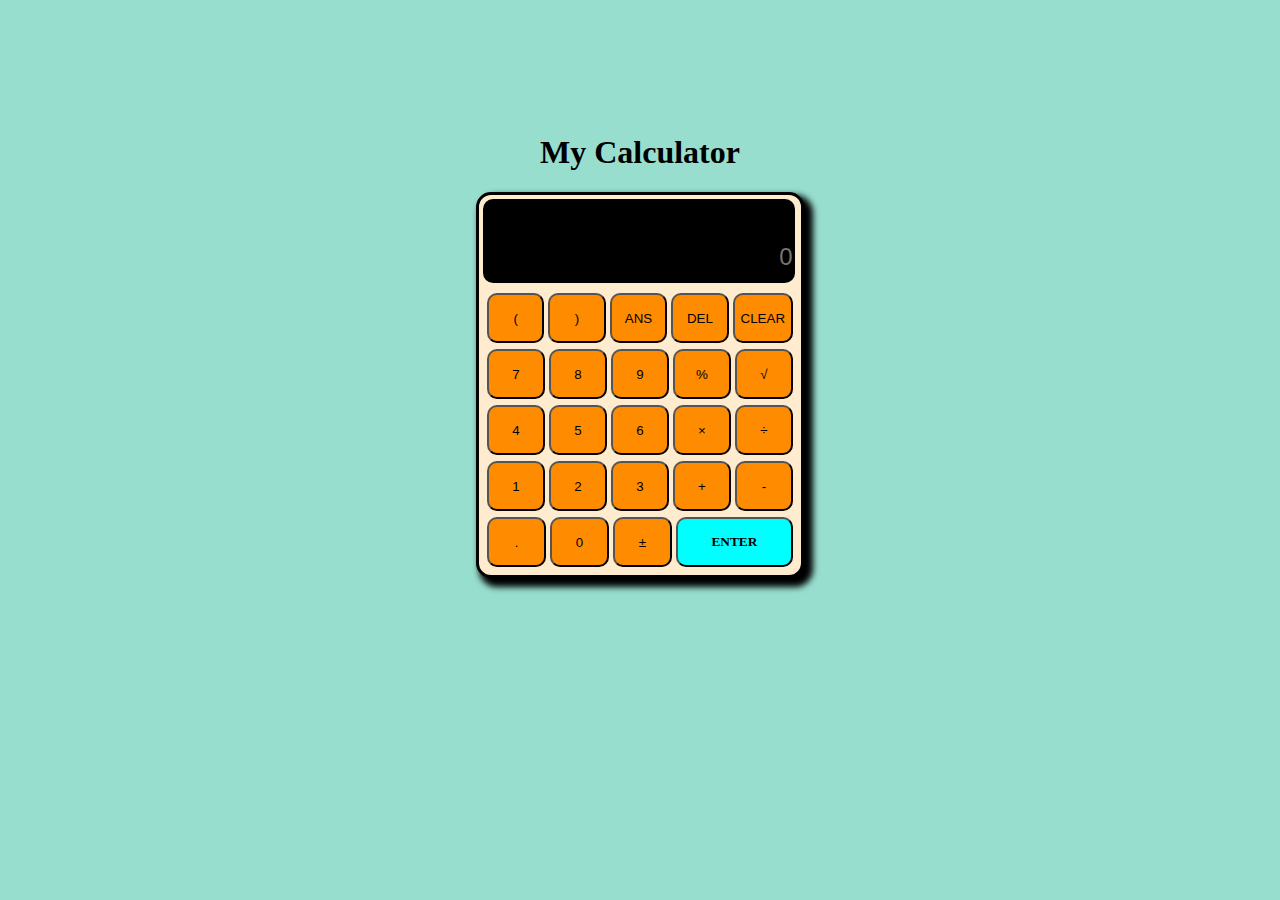
<file: Level 2/Task 1/index.html>
<!DOCTYPE html>
<html>
<head>
    <meta charset="UTF-8">
    <meta name="viewport" content="width=device-width, initial-scale=1.0">
    <title>My Calculator</title>
    <link rel="stylesheet" type="text/css" href="style.css"> 
</head>
<body>
  <section>
    <h1>My Calculator</h1>
    <div class="container">
        <div id="display">
            <div class="display1">
                <input type="text" id="scrn1">
            </div>
            <div class="display2">
              <input type="text" id="scrn2" placeholder="0" >
            </div>
        </div>
        <div class="row">
            <button class="button" onclick="display('(')">(</button>
            <button class="button" onclick="display(')')">)</button>
            <button id="ans" onclick="Ans()">ANS</button>
            <button class="button" onclick="del()">DEL</button>
            <button class="button" onclick="clr()">CLEAR</button>
        </div>
        <div class="row">
            <button class="button" onclick="display('7')">7</button>
            <button class="button" onclick="display('8')">8</button>
            <button class="button" onclick="display('9')">9</button>
            <button class="button" onclick="display('*0.01*')">%</button>
            <button class="button" onclick="sqrt()">√</button>
        </div>
        <div class="row">
            <button class="button" onclick="display('4')">4</button>
            <button class="button" onclick="display('5')">5</button>
            <button class="button" onclick="display('6')">6</button>
            <button class="button" onclick="display('*')">×</button>
            <button class="button" onclick="display('/')">÷</button>
        </div>
        <div class="row">
            <button class="button" onclick="display('1')">1</button>
            <button class="button" onclick="display('2')">2</button>
            <button class="button" onclick="display('3')">3</button>
            <button class="button" onclick="display('+')">+</button>
            <button class="button" onclick="display('-')">-</button>
        </div>
        <div class="row">
            <button class="button" onclick="display('.')">.</button>
            <button class="button" onclick="display('0')">0</button>
            <button class="button" onclick="plusMinus()">±</button>
            <button id="equal" onclick="calc()"><b>ENTER</b></button>
        </div>
    </div>    
  </section>
  <script src="script.js"></script>
</body>
</html>
</file>
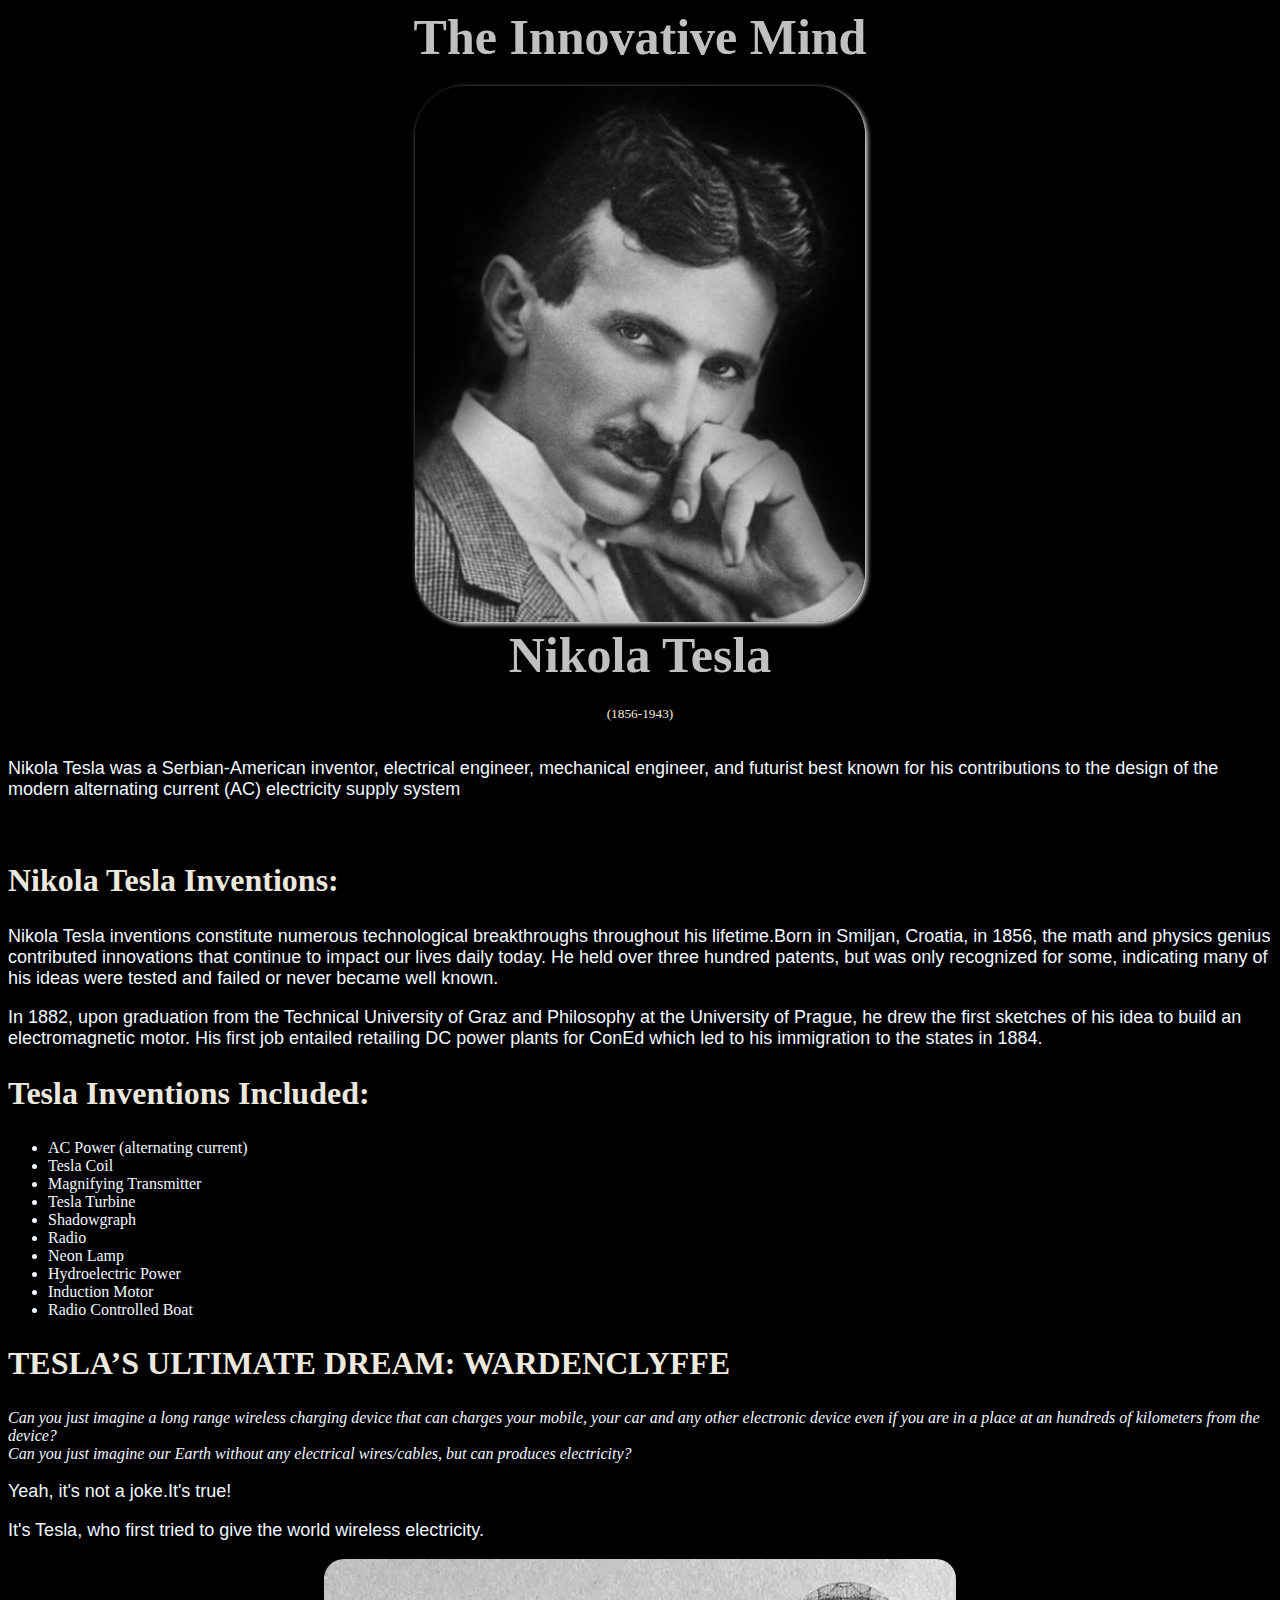
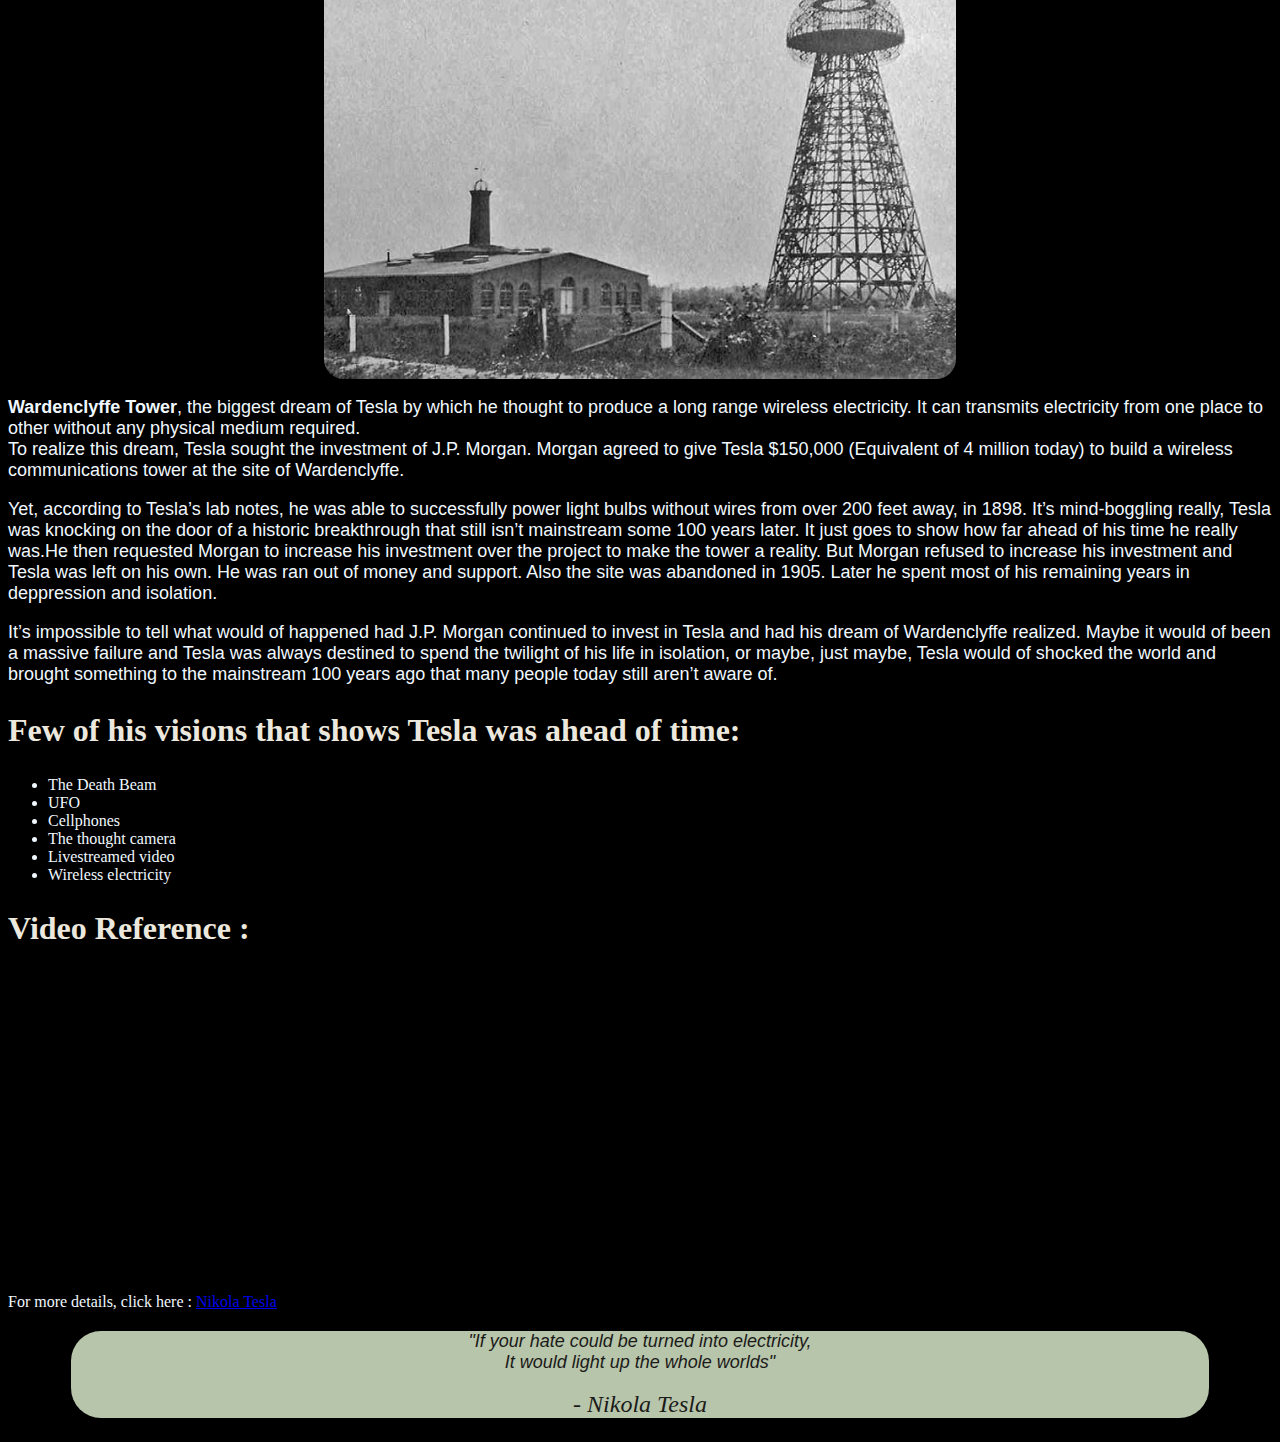
<file: Level 2/Task 2/index.html>
<!DOCTYPE html>
<html lang="en">
<head>
    <meta charset="UTF-8">
    <meta name="viewport" content="width=device-width, initial-scale=1.0">
    <title>Nikola Tesla</title>
    <link rel="stylesheet" type="text/css" href="style.css">
</head>
<body>
  <main>
    <section>
      <div class="header">
        <h1>The Innovative Mind</h1>
        <img id="img1" src="Images\Nikola Tesla-02.jpeg" alt="Nikola Tesla"><br>
        <h1>Nikola Tesla</h1>
        <small align="center">(1856-1943)</small>
      </div>
      <article>
        <br><p>Nikola Tesla was a Serbian-American inventor, electrical engineer, mechanical engineer, and futurist best known for his contributions to the design of the modern alternating current (AC) electricity supply system</p><br>
        <h2>Nikola Tesla Inventions:</h2>
        <p>Nikola Tesla inventions constitute numerous technological breakthroughs throughout his lifetime.Born in Smiljan, Croatia, in 1856, the math and physics genius contributed innovations that continue to impact our lives daily today. He held over three hundred patents, but was only recognized for some, indicating many of his ideas were tested and failed or never became well known.</p>
        <p>In 1882, upon graduation from the Technical University of Graz and Philosophy at the University of Prague, he drew the first sketches of his idea to build an electromagnetic motor. His first job entailed retailing DC power plants for ConEd which led to his immigration to the states in 1884.    </p>
        <h2>Tesla Inventions Included:</h2>
        <ul>
          <li>AC Power (alternating current)</li>
          <li>Tesla Coil</li>
          <li>Magnifying Transmitter</li>
          <li>Tesla Turbine</li>
          <li>Shadowgraph</li>
          <li>Radio</li>
          <li>Neon Lamp</li>
          <li>Hydroelectric Power</li>
          <li>Induction Motor</li>
          <li>Radio Controlled Boat</li>
        </ul>
        <h2>TESLA’S ULTIMATE DREAM: WARDENCLYFFE</h2>
        <em>Can you just imagine a long range wireless charging device that can charges your mobile, your car and any other electronic device even if you are in a place at an hundreds of kilometers from the device?</em>
        <br><em>Can you just imagine our Earth without any electrical wires/cables, but can produces electricity?</em>
        <p>Yeah, it's not a joke.It's true!</p>
        <p>It's Tesla, who first tried to give the world wireless electricity.</p>
        <img id="img2" src="Images\Wardenclyffe Tower.jpg" alt="Wardenclyffe Tower">
        <p><b>Wardenclyffe Tower</b>, the biggest dream of Tesla by which he thought to produce a long range wireless electricity. It can transmits electricity from one place to other without any physical medium required.<br>To realize this dream, Tesla sought the investment of J.P. Morgan. Morgan agreed to give Tesla $150,000 (Equivalent of 4 million today) to build a wireless communications tower at the site of Wardenclyffe.</p>
        <p>Yet, according to Tesla’s lab notes, he was able to successfully power light bulbs without wires from over 200 feet away, in 1898.  It’s mind-boggling really, Tesla was knocking on the door of a historic breakthrough that still isn’t mainstream some 100 years later. It just goes to show how far ahead of his time he really was.He then requested Morgan to increase his investment over the project to make the tower a reality. But Morgan refused to increase his investment and Tesla was left on his own. He was ran out of money and support. Also the site was abandoned in 1905. Later he spent most of his remaining years in deppression and isolation.</p>
        <p>It’s impossible to tell what would of happened had J.P. Morgan continued to invest in Tesla and had his dream of Wardenclyffe realized.  Maybe it would of been a massive failure and Tesla was always destined to spend the twilight of his life in isolation, or maybe, just maybe, Tesla would of shocked the world and brought something to the mainstream 100 years ago that many people today still aren’t aware of. </p>
        <div clas="div-container">
          <h2>Few of his visions that shows Tesla was ahead of time:</h2>
          <ul>
            <li>The Death Beam</li>
            <li>UFO</li>
            <li>Cellphones</li>
            <li>The thought camera</li>
            <li>Livestreamed video</li>
            <li>Wireless electricity</li>
          </ul>
        </div>
      </article>
      <h2> Video Reference :</h2>
      <Center><iframe width="560" height="315" src="https://www.youtube.com/embed/G29e5L1oQL8" title="YouTube video player" frameborder="0" allow="accelerometer; autoplay; clipboard-write; encrypted-media; gyroscope; picture-in-picture" allowfullscreen></iframe></Center>
      <div>
        For more details, click here : <a href="https://en.wikipedia.org/wiki/Nikola_Tesla">Nikola Tesla</a>
      </div>
    </section>
    <blockquote class="footer">
      <p>"If your hate could be turned into electricity,<br>It would light up the whole worlds"</p>
      <cite>- Nikola Tesla</cite>
    </blockquote>
  </main>
</body>
</html>
</file>
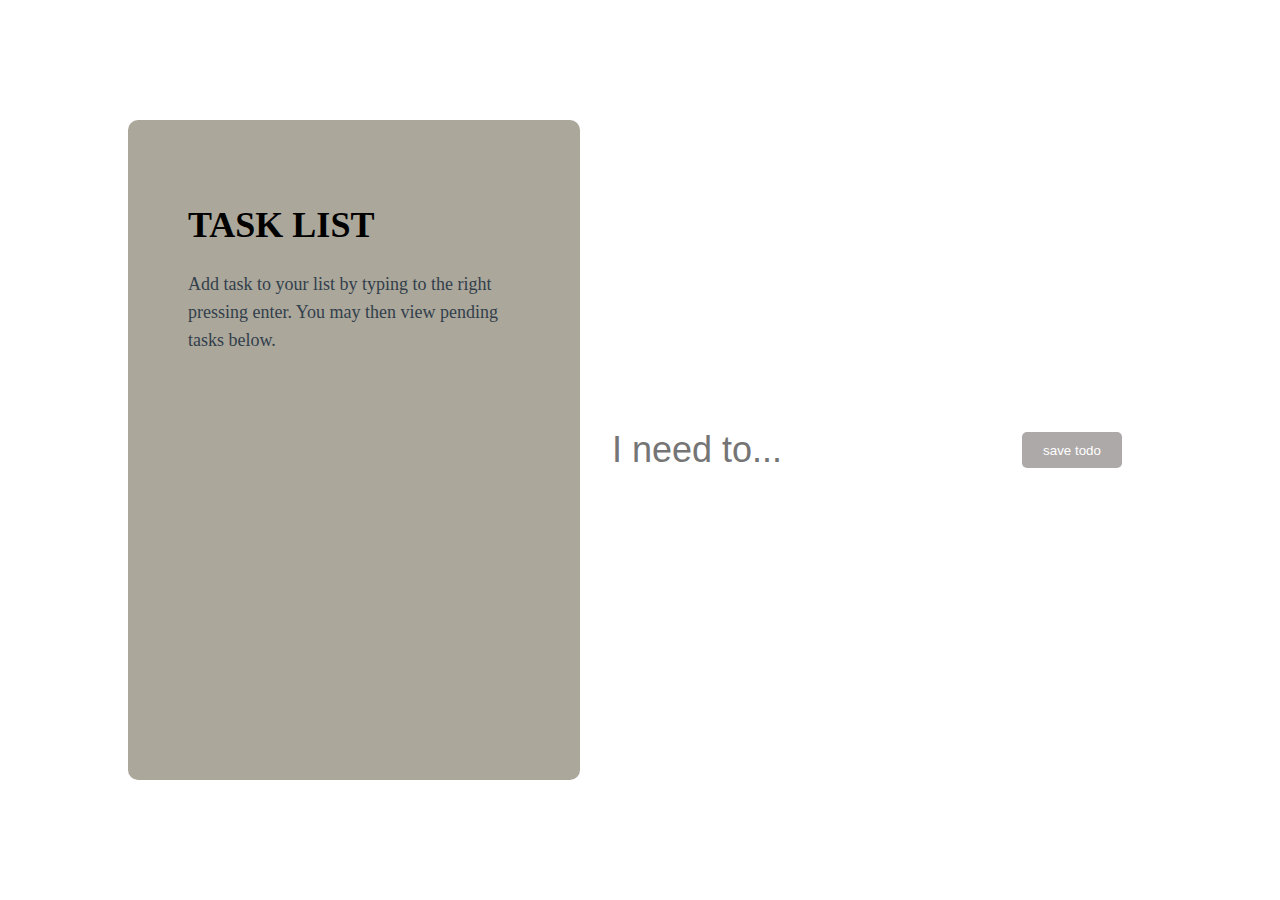
<file: Level 2/Task 3/index.html>
<html>
    <head>
        <link rel="stylesheet" href="style.css">
    </head>
    <body>
        <div class="main-container">
            <div id = "parent" class = "main-card">
                <h1>TASK LIST</h1>
                <p>Add task to your list by typing to the right pressing enter. You may then view pending tasks below.</p>
            </div>
            <div class="input-container">
                <input id = "input" placeholder="I need to..." class="input"/>
                <button id = "button" class="save-button">save todo</button>
            </div>
        </div>
        
        <script src = "script.js"></script>
    </body>
</html>
</file>
<file: Level 2/Task 1/style.css>
body{
    display: flex;
    justify-content: center;
    align-items: center;
    background-color: #97DECE;
    min-height: 75vh;
}
#display{
  height: 50pxvh;
  margin-bottom: 8px;
}
.display1 #scrn1{
  margin: auto;
  width: 98%;
  height: 30px;
  color: white;
  background-color: black;
  font-size:medium;
  text-align:start;
  border:none;
  border-top-left-radius: 10px;
  border-top-right-radius: 10px;
}
.display2 #scrn2{
  border: none;
  width: 98%;
  height: 50px;
  color: white;
  background-color: black;
  font-size:x-large;
  text-align: end;
  border-bottom-left-radius: 10px;
  border-bottom-right-radius: 10px;
}
.row{
  margin: 2px;
  display: flex;
  column-gap: 4px;
  padding: 2px;
}
.button{
  width: 20%;
  height: 50px;
  background-color: darkorange;
  border-radius: 10px;
}
#ans{
  width: 20%;
  height: 50px;
  background-color: darkorange;
  border-radius: 10px;
}
#equal{
  width: 40%;
  height: 50px;
  background-color: aqua;
  font-family: 'Trebuchet MS';
  border-radius: 10px;

}
.container{
  padding: 4px;
  border: solid;
  border-width: 3px;
  box-shadow: 6px 6px 6px 3px rgba(0, 0, 0, 1);
  background-color: blanchedalmond;
  border-radius: 15px;
}
h1{
  text-align: center;
  font-family: 'Trebuchet MS';
}

.button:hover{
  background-color: bisque;
}
#ans:hover{
  background-color: bisque;
}
#equal:hover{
  background-color:deepskyblue;
}
</file>
<file: Level 2/Task 2/style.css>
body{
    border: none;
    background-color: black;
    color: aliceblue;
}
p{
    font-family: sans-serif;
    font-size:large;
}
.header{
    text-align: center;
    color: antiquewhite;
}
#img1{
    margin: auto;
    width: 50vmin;
    box-shadow: 2px 2px 5px white;
    border-radius: 50px;
}
h1{
    margin: auto;
    margin-bottom: 20px;
    font-size: 50px;
    color:silver;
}
h2{
    color: #ECE8DD;
    font-size: xx-large;
}
.div-container{
    display:grid;
    align-content: center;
    justify-content: center;
    text-align: center;
}
#img2{
    margin: auto;
    width: 50%;
    display:grid;
    align-content: center;
    justify-content: center;
    border-radius: 20px;
}
.footer{
    color: rgb(27, 26, 25);
    font-style: italic;
    font-size: x-large;
    margin-top: 20px;
    text-align: center;
    border-radius: 30px;
    background-color: rgb(183, 197, 170);
    width:90%;
    margin-left: auto;
    margin-right: auto;
}
</file>
<file: Level 2/Task 3/style.css>
body{
    margin: 0;
}

.main-container{
    display: flex;
    width: 80vw;
    margin: auto;
    align-items: center;
    height: 100vh;
}

.main-card{
    background-color: #aba79b;
    border-radius: 10px;
    padding: 60px;
    width: 50%;
    overflow-y: auto;
    /* overflow-wrap: break-word; */
    height: 60vh;
    max-height: 60vh;
}

h1{
    font-family: Roboto;
    font-weight: 900;
    font-size: 36px;
}

p{
    font-family: Roboto;
    font-weight: 500;
    font-size: 18px;
    line-height: 28px;
    color: #323f4b;
    overflow-wrap: break-word;
    word-wrap: break-word;
    hyphens: auto;
}

.input-container{
    padding: 30px;
    width: 50%;
    display: flex;
    justify-content: space-between;
    align-items: center;
}
.input{
    border: 0;
    color: #323f4b;
    height: 50px;
    font-size: 36px;
    max-width: 80%;
}
.save-button{
    width: 100px;
    border: 0;
    background-color: #ada9a8;
    border-radius: 5px;
    height: 36px;
    color: #ffffff;
}

.todo-div{
    display: flex;
    align-items: center;
    justify-content: space-between;
    background-color: #bfbdbd;
    padding-left: 20px;
    padding-right: 20px;
    
    border-radius: 5px;
    font-family: Roboto;
    margin-bottom: 10px;
}
.btn{
    border: solid 1px #323f4b;
    background-color: transparent;
    margin: 1px;
    border-radius: 3px;
}
</file>
